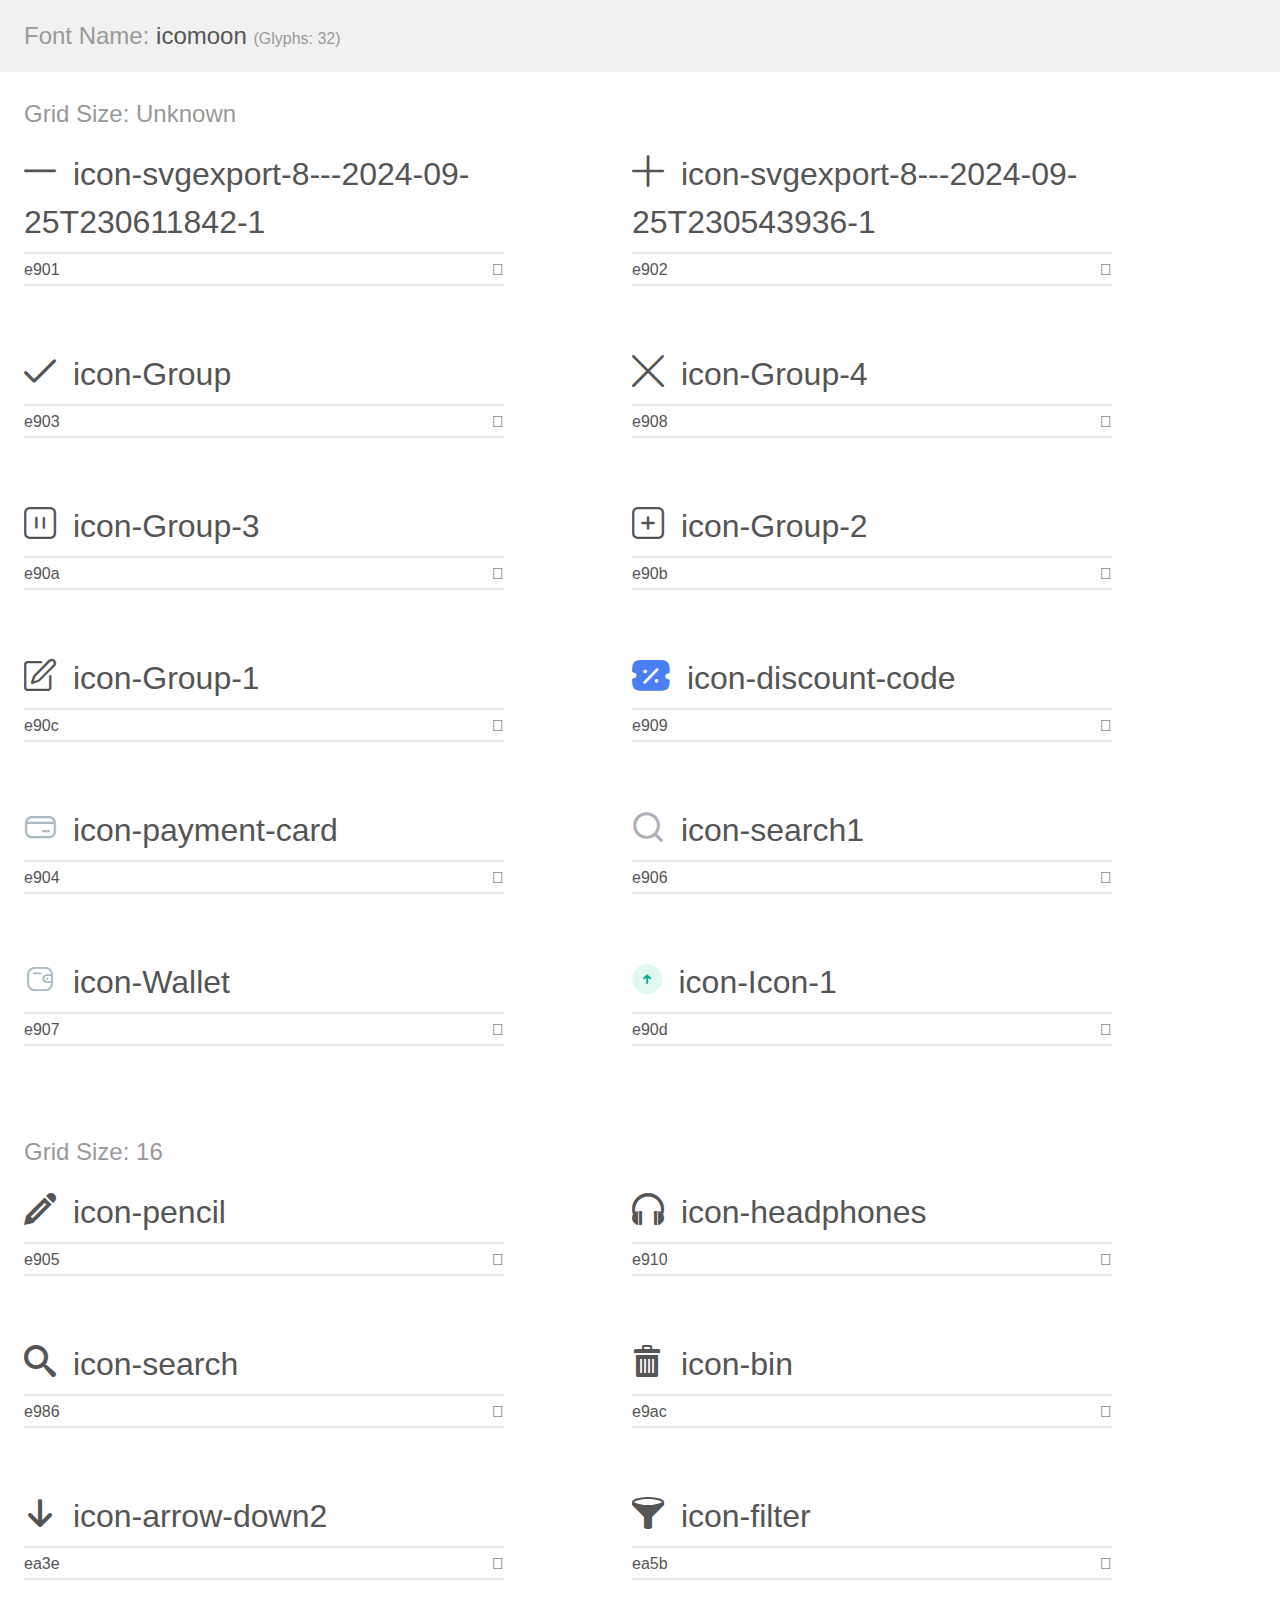
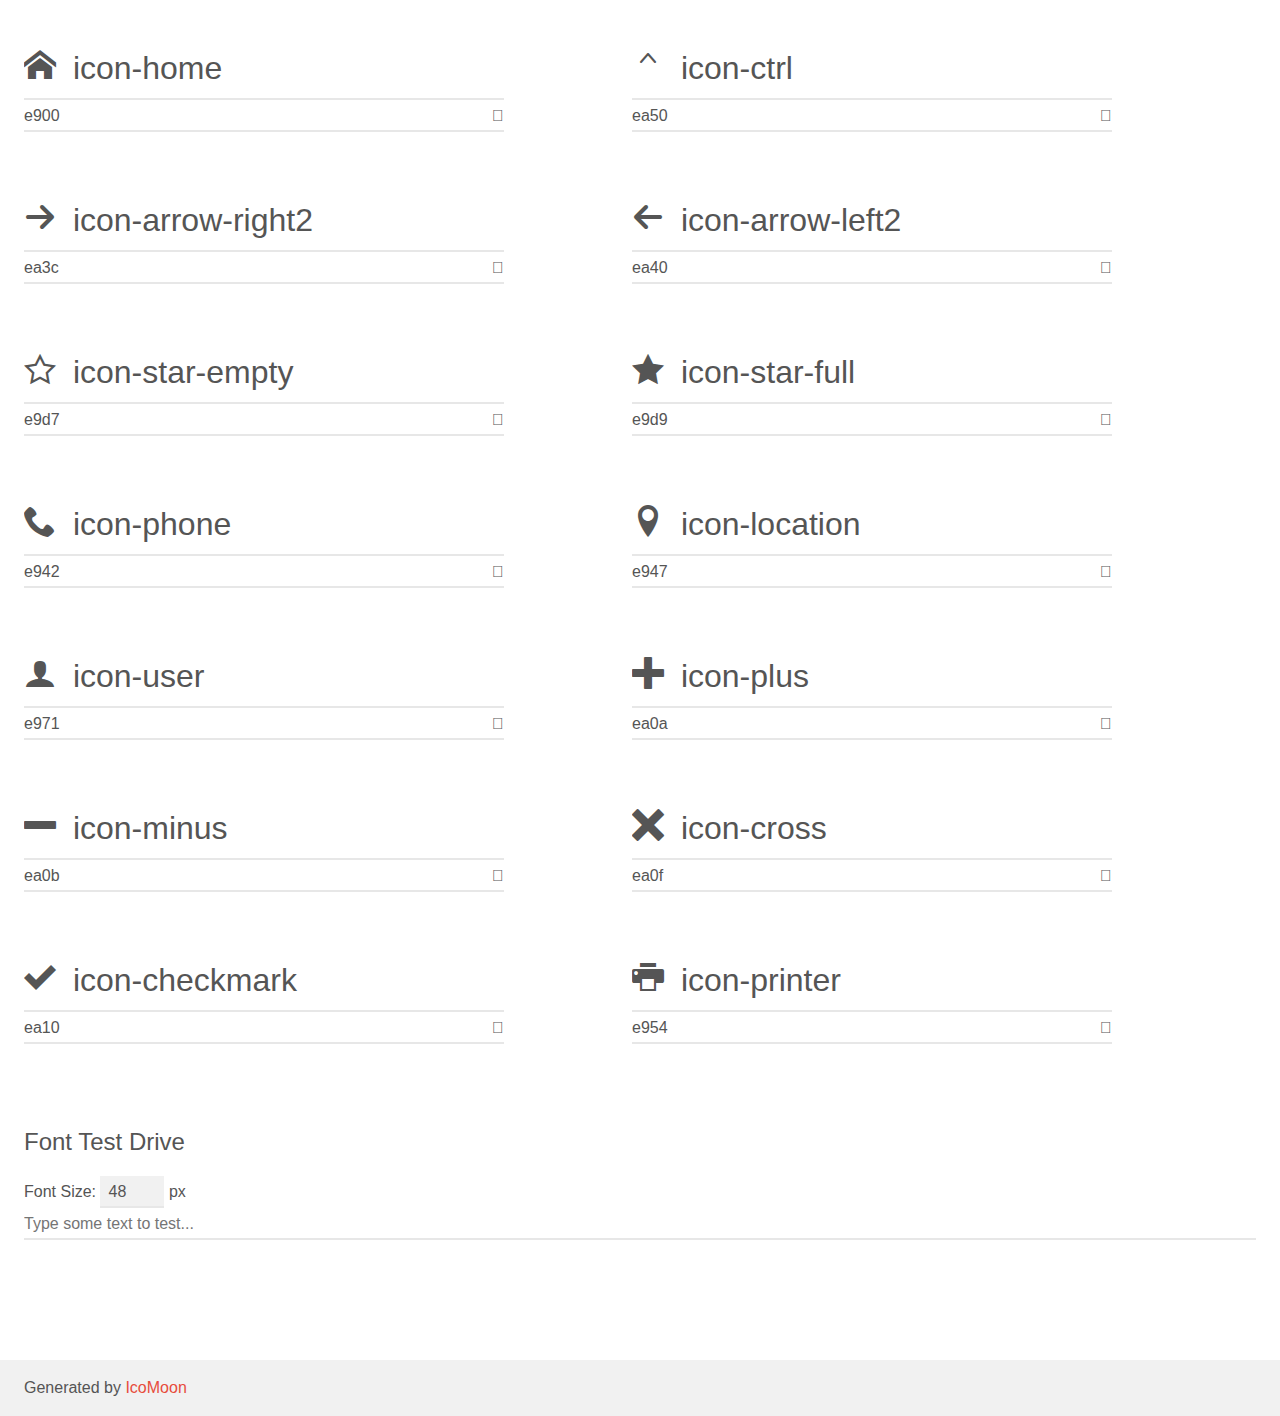
<file: assets/icons/icomoon/demo.html>
<!doctype html>
<html>
<head>
    <meta charset="utf-8">
    <title>IcoMoon Demo</title>
    <meta name="description" content="An Icon Font Generated By IcoMoon.io">
    <meta name="viewport" content="width=device-width, initial-scale=1">
    <link rel="stylesheet" href="demo-files/demo.css">
    <link rel="stylesheet" href="style.css"></head>
<body>
    <div class="bgc1 clearfix">
        <h1 class="mhmm mvm"><span class="fgc1">Font Name:</span> icomoon <small class="fgc1">(Glyphs:&nbsp;32)</small></h1>
    </div>
    <div class="clearfix mhl ptl">
        <h1 class="mvm mtn fgc1">Grid Size: Unknown</h1>
        <div class="glyph fs1">
            <div class="clearfix bshadow0 pbs">
                <span class="icon-svgexport-8---2024-09-25T230611842-1"></span>
                <span class="mls"> icon-svgexport-8---2024-09-25T230611842-1</span>
            </div>
            <fieldset class="fs0 size1of1 clearfix hidden-false">
                <input type="text" readonly value="e901" class="unit size1of2" />
                <input type="text" maxlength="1" readonly value="&#xe901;" class="unitRight size1of2 talign-right" />
            </fieldset>
            <div class="fs0 bshadow0 clearfix hidden-true">
                <span class="unit pvs fgc1">liga: </span>
                <input type="text" readonly value="" class="liga unitRight" />
            </div>
        </div>
        <div class="glyph fs1">
            <div class="clearfix bshadow0 pbs">
                <span class="icon-svgexport-8---2024-09-25T230543936-1"></span>
                <span class="mls"> icon-svgexport-8---2024-09-25T230543936-1</span>
            </div>
            <fieldset class="fs0 size1of1 clearfix hidden-false">
                <input type="text" readonly value="e902" class="unit size1of2" />
                <input type="text" maxlength="1" readonly value="&#xe902;" class="unitRight size1of2 talign-right" />
            </fieldset>
            <div class="fs0 bshadow0 clearfix hidden-true">
                <span class="unit pvs fgc1">liga: </span>
                <input type="text" readonly value="" class="liga unitRight" />
            </div>
        </div>
        <div class="glyph fs1">
            <div class="clearfix bshadow0 pbs">
                <span class="icon-Group"></span>
                <span class="mls"> icon-Group</span>
            </div>
            <fieldset class="fs0 size1of1 clearfix hidden-false">
                <input type="text" readonly value="e903" class="unit size1of2" />
                <input type="text" maxlength="1" readonly value="&#xe903;" class="unitRight size1of2 talign-right" />
            </fieldset>
            <div class="fs0 bshadow0 clearfix hidden-true">
                <span class="unit pvs fgc1">liga: </span>
                <input type="text" readonly value="" class="liga unitRight" />
            </div>
        </div>
        <div class="glyph fs1">
            <div class="clearfix bshadow0 pbs">
                <span class="icon-Group-4"></span>
                <span class="mls"> icon-Group-4</span>
            </div>
            <fieldset class="fs0 size1of1 clearfix hidden-false">
                <input type="text" readonly value="e908" class="unit size1of2" />
                <input type="text" maxlength="1" readonly value="&#xe908;" class="unitRight size1of2 talign-right" />
            </fieldset>
            <div class="fs0 bshadow0 clearfix hidden-true">
                <span class="unit pvs fgc1">liga: </span>
                <input type="text" readonly value="" class="liga unitRight" />
            </div>
        </div>
        <div class="glyph fs1">
            <div class="clearfix bshadow0 pbs">
                <span class="icon-Group-3"></span>
                <span class="mls"> icon-Group-3</span>
            </div>
            <fieldset class="fs0 size1of1 clearfix hidden-false">
                <input type="text" readonly value="e90a" class="unit size1of2" />
                <input type="text" maxlength="1" readonly value="&#xe90a;" class="unitRight size1of2 talign-right" />
            </fieldset>
            <div class="fs0 bshadow0 clearfix hidden-true">
                <span class="unit pvs fgc1">liga: </span>
                <input type="text" readonly value="" class="liga unitRight" />
            </div>
        </div>
        <div class="glyph fs1">
            <div class="clearfix bshadow0 pbs">
                <span class="icon-Group-2"></span>
                <span class="mls"> icon-Group-2</span>
            </div>
            <fieldset class="fs0 size1of1 clearfix hidden-false">
                <input type="text" readonly value="e90b" class="unit size1of2" />
                <input type="text" maxlength="1" readonly value="&#xe90b;" class="unitRight size1of2 talign-right" />
            </fieldset>
            <div class="fs0 bshadow0 clearfix hidden-true">
                <span class="unit pvs fgc1">liga: </span>
                <input type="text" readonly value="" class="liga unitRight" />
            </div>
        </div>
        <div class="glyph fs1">
            <div class="clearfix bshadow0 pbs">
                <span class="icon-Group-1"></span>
                <span class="mls"> icon-Group-1</span>
            </div>
            <fieldset class="fs0 size1of1 clearfix hidden-false">
                <input type="text" readonly value="e90c" class="unit size1of2" />
                <input type="text" maxlength="1" readonly value="&#xe90c;" class="unitRight size1of2 talign-right" />
            </fieldset>
            <div class="fs0 bshadow0 clearfix hidden-true">
                <span class="unit pvs fgc1">liga: </span>
                <input type="text" readonly value="" class="liga unitRight" />
            </div>
        </div>
        <div class="glyph fs1">
            <div class="clearfix bshadow0 pbs">
                <span class="icon-discount-code"></span>
                <span class="mls"> icon-discount-code</span>
            </div>
            <fieldset class="fs0 size1of1 clearfix hidden-false">
                <input type="text" readonly value="e909" class="unit size1of2" />
                <input type="text" maxlength="1" readonly value="&#xe909;" class="unitRight size1of2 talign-right" />
            </fieldset>
            <div class="fs0 bshadow0 clearfix hidden-true">
                <span class="unit pvs fgc1">liga: </span>
                <input type="text" readonly value="" class="liga unitRight" />
            </div>
        </div>
        <div class="glyph fs1">
            <div class="clearfix bshadow0 pbs">
                <span class="icon-payment-card"></span>
                <span class="mls"> icon-payment-card</span>
            </div>
            <fieldset class="fs0 size1of1 clearfix hidden-false">
                <input type="text" readonly value="e904" class="unit size1of2" />
                <input type="text" maxlength="1" readonly value="&#xe904;" class="unitRight size1of2 talign-right" />
            </fieldset>
            <div class="fs0 bshadow0 clearfix hidden-true">
                <span class="unit pvs fgc1">liga: </span>
                <input type="text" readonly value="" class="liga unitRight" />
            </div>
        </div>
        <div class="glyph fs1">
            <div class="clearfix bshadow0 pbs">
                <span class="icon-search1"></span>
                <span class="mls"> icon-search1</span>
            </div>
            <fieldset class="fs0 size1of1 clearfix hidden-false">
                <input type="text" readonly value="e906" class="unit size1of2" />
                <input type="text" maxlength="1" readonly value="&#xe906;" class="unitRight size1of2 talign-right" />
            </fieldset>
            <div class="fs0 bshadow0 clearfix hidden-true">
                <span class="unit pvs fgc1">liga: </span>
                <input type="text" readonly value="" class="liga unitRight" />
            </div>
        </div>
        <div class="glyph fs1">
            <div class="clearfix bshadow0 pbs">
                <span class="icon-Wallet"></span>
                <span class="mls"> icon-Wallet</span>
            </div>
            <fieldset class="fs0 size1of1 clearfix hidden-false">
                <input type="text" readonly value="e907" class="unit size1of2" />
                <input type="text" maxlength="1" readonly value="&#xe907;" class="unitRight size1of2 talign-right" />
            </fieldset>
            <div class="fs0 bshadow0 clearfix hidden-true">
                <span class="unit pvs fgc1">liga: </span>
                <input type="text" readonly value="" class="liga unitRight" />
            </div>
        </div>
        <div class="glyph fs1">
            <div class="clearfix bshadow0 pbs">
                <span class="icon-Icon-1"><span class="path1"></span><span class="path2"></span></span>
                <span class="mls"> icon-Icon-1</span>
            </div>
            <fieldset class="fs0 size1of1 clearfix hidden-false">
                <input type="text" readonly value="e90d" class="unit size1of2" />
                <input type="text" maxlength="1" readonly value="&#xe90d;" class="unitRight size1of2 talign-right" />
            </fieldset>
            <div class="fs0 bshadow0 clearfix hidden-true">
                <span class="unit pvs fgc1">liga: </span>
                <input type="text" readonly value="" class="liga unitRight" />
            </div>
        </div>
    </div>
    <div class="clearfix mhl ptl">
        <h1 class="mvm mtn fgc1">Grid Size: 16</h1>
        <div class="glyph fs2">
            <div class="clearfix bshadow0 pbs">
                <span class="icon-pencil"></span>
                <span class="mls"> icon-pencil</span>
            </div>
            <fieldset class="fs0 size1of1 clearfix hidden-false">
                <input type="text" readonly value="e905" class="unit size1of2" />
                <input type="text" maxlength="1" readonly value="&#xe905;" class="unitRight size1of2 talign-right" />
            </fieldset>
            <div class="fs0 bshadow0 clearfix hidden-true">
                <span class="unit pvs fgc1">liga: </span>
                <input type="text" readonly value="pencil, write" class="liga unitRight" />
            </div>
        </div>
        <div class="glyph fs2">
            <div class="clearfix bshadow0 pbs">
                <span class="icon-headphones"></span>
                <span class="mls"> icon-headphones</span>
            </div>
            <fieldset class="fs0 size1of1 clearfix hidden-false">
                <input type="text" readonly value="e910" class="unit size1of2" />
                <input type="text" maxlength="1" readonly value="&#xe910;" class="unitRight size1of2 talign-right" />
            </fieldset>
            <div class="fs0 bshadow0 clearfix hidden-true">
                <span class="unit pvs fgc1">liga: </span>
                <input type="text" readonly value="headphones, headset" class="liga unitRight" />
            </div>
        </div>
        <div class="glyph fs2">
            <div class="clearfix bshadow0 pbs">
                <span class="icon-search"></span>
                <span class="mls"> icon-search</span>
            </div>
            <fieldset class="fs0 size1of1 clearfix hidden-false">
                <input type="text" readonly value="e986" class="unit size1of2" />
                <input type="text" maxlength="1" readonly value="&#xe986;" class="unitRight size1of2 talign-right" />
            </fieldset>
            <div class="fs0 bshadow0 clearfix hidden-true">
                <span class="unit pvs fgc1">liga: </span>
                <input type="text" readonly value="search, magnifier" class="liga unitRight" />
            </div>
        </div>
        <div class="glyph fs2">
            <div class="clearfix bshadow0 pbs">
                <span class="icon-bin"></span>
                <span class="mls"> icon-bin</span>
            </div>
            <fieldset class="fs0 size1of1 clearfix hidden-false">
                <input type="text" readonly value="e9ac" class="unit size1of2" />
                <input type="text" maxlength="1" readonly value="&#xe9ac;" class="unitRight size1of2 talign-right" />
            </fieldset>
            <div class="fs0 bshadow0 clearfix hidden-true">
                <span class="unit pvs fgc1">liga: </span>
                <input type="text" readonly value="bin, trashcan" class="liga unitRight" />
            </div>
        </div>
        <div class="glyph fs2">
            <div class="clearfix bshadow0 pbs">
                <span class="icon-arrow-down2"></span>
                <span class="mls"> icon-arrow-down2</span>
            </div>
            <fieldset class="fs0 size1of1 clearfix hidden-false">
                <input type="text" readonly value="ea3e" class="unit size1of2" />
                <input type="text" maxlength="1" readonly value="&#xea3e;" class="unitRight size1of2 talign-right" />
            </fieldset>
            <div class="fs0 bshadow0 clearfix hidden-true">
                <span class="unit pvs fgc1">liga: </span>
                <input type="text" readonly value="arrow-down2, down2" class="liga unitRight" />
            </div>
        </div>
        <div class="glyph fs2">
            <div class="clearfix bshadow0 pbs">
                <span class="icon-filter"></span>
                <span class="mls"> icon-filter</span>
            </div>
            <fieldset class="fs0 size1of1 clearfix hidden-false">
                <input type="text" readonly value="ea5b" class="unit size1of2" />
                <input type="text" maxlength="1" readonly value="&#xea5b;" class="unitRight size1of2 talign-right" />
            </fieldset>
            <div class="fs0 bshadow0 clearfix hidden-true">
                <span class="unit pvs fgc1">liga: </span>
                <input type="text" readonly value="filter, funnel" class="liga unitRight" />
            </div>
        </div>
        <div class="glyph fs2">
            <div class="clearfix bshadow0 pbs">
                <span class="icon-home"></span>
                <span class="mls"> icon-home</span>
            </div>
            <fieldset class="fs0 size1of1 clearfix hidden-false">
                <input type="text" readonly value="e900" class="unit size1of2" />
                <input type="text" maxlength="1" readonly value="&#xe900;" class="unitRight size1of2 talign-right" />
            </fieldset>
            <div class="fs0 bshadow0 clearfix hidden-true">
                <span class="unit pvs fgc1">liga: </span>
                <input type="text" readonly value="home, house" class="liga unitRight" />
            </div>
        </div>
        <div class="glyph fs2">
            <div class="clearfix bshadow0 pbs">
                <span class="icon-ctrl"></span>
                <span class="mls"> icon-ctrl</span>
            </div>
            <fieldset class="fs0 size1of1 clearfix hidden-false">
                <input type="text" readonly value="ea50" class="unit size1of2" />
                <input type="text" maxlength="1" readonly value="&#xea50;" class="unitRight size1of2 talign-right" />
            </fieldset>
            <div class="fs0 bshadow0 clearfix hidden-true">
                <span class="unit pvs fgc1">liga: </span>
                <input type="text" readonly value="ctrl, control" class="liga unitRight" />
            </div>
        </div>
        <div class="glyph fs2">
            <div class="clearfix bshadow0 pbs">
                <span class="icon-arrow-right2"></span>
                <span class="mls"> icon-arrow-right2</span>
            </div>
            <fieldset class="fs0 size1of1 clearfix hidden-false">
                <input type="text" readonly value="ea3c" class="unit size1of2" />
                <input type="text" maxlength="1" readonly value="&#xea3c;" class="unitRight size1of2 talign-right" />
            </fieldset>
            <div class="fs0 bshadow0 clearfix hidden-true">
                <span class="unit pvs fgc1">liga: </span>
                <input type="text" readonly value="arrow-right2, right4" class="liga unitRight" />
            </div>
        </div>
        <div class="glyph fs2">
            <div class="clearfix bshadow0 pbs">
                <span class="icon-arrow-left2"></span>
                <span class="mls"> icon-arrow-left2</span>
            </div>
            <fieldset class="fs0 size1of1 clearfix hidden-false">
                <input type="text" readonly value="ea40" class="unit size1of2" />
                <input type="text" maxlength="1" readonly value="&#xea40;" class="unitRight size1of2 talign-right" />
            </fieldset>
            <div class="fs0 bshadow0 clearfix hidden-true">
                <span class="unit pvs fgc1">liga: </span>
                <input type="text" readonly value="arrow-left2, left4" class="liga unitRight" />
            </div>
        </div>
        <div class="glyph fs2">
            <div class="clearfix bshadow0 pbs">
                <span class="icon-star-empty"></span>
                <span class="mls"> icon-star-empty</span>
            </div>
            <fieldset class="fs0 size1of1 clearfix hidden-false">
                <input type="text" readonly value="e9d7" class="unit size1of2" />
                <input type="text" maxlength="1" readonly value="&#xe9d7;" class="unitRight size1of2 talign-right" />
            </fieldset>
            <div class="fs0 bshadow0 clearfix hidden-true">
                <span class="unit pvs fgc1">liga: </span>
                <input type="text" readonly value="star-empty, rate" class="liga unitRight" />
            </div>
        </div>
        <div class="glyph fs2">
            <div class="clearfix bshadow0 pbs">
                <span class="icon-star-full"></span>
                <span class="mls"> icon-star-full</span>
            </div>
            <fieldset class="fs0 size1of1 clearfix hidden-false">
                <input type="text" readonly value="e9d9" class="unit size1of2" />
                <input type="text" maxlength="1" readonly value="&#xe9d9;" class="unitRight size1of2 talign-right" />
            </fieldset>
            <div class="fs0 bshadow0 clearfix hidden-true">
                <span class="unit pvs fgc1">liga: </span>
                <input type="text" readonly value="star-full, rate3" class="liga unitRight" />
            </div>
        </div>
        <div class="glyph fs2">
            <div class="clearfix bshadow0 pbs">
                <span class="icon-phone"></span>
                <span class="mls"> icon-phone</span>
            </div>
            <fieldset class="fs0 size1of1 clearfix hidden-false">
                <input type="text" readonly value="e942" class="unit size1of2" />
                <input type="text" maxlength="1" readonly value="&#xe942;" class="unitRight size1of2 talign-right" />
            </fieldset>
            <div class="fs0 bshadow0 clearfix hidden-true">
                <span class="unit pvs fgc1">liga: </span>
                <input type="text" readonly value="phone, telephone" class="liga unitRight" />
            </div>
        </div>
        <div class="glyph fs2">
            <div class="clearfix bshadow0 pbs">
                <span class="icon-location"></span>
                <span class="mls"> icon-location</span>
            </div>
            <fieldset class="fs0 size1of1 clearfix hidden-false">
                <input type="text" readonly value="e947" class="unit size1of2" />
                <input type="text" maxlength="1" readonly value="&#xe947;" class="unitRight size1of2 talign-right" />
            </fieldset>
            <div class="fs0 bshadow0 clearfix hidden-true">
                <span class="unit pvs fgc1">liga: </span>
                <input type="text" readonly value="location, map-marker" class="liga unitRight" />
            </div>
        </div>
        <div class="glyph fs2">
            <div class="clearfix bshadow0 pbs">
                <span class="icon-user"></span>
                <span class="mls"> icon-user</span>
            </div>
            <fieldset class="fs0 size1of1 clearfix hidden-false">
                <input type="text" readonly value="e971" class="unit size1of2" />
                <input type="text" maxlength="1" readonly value="&#xe971;" class="unitRight size1of2 talign-right" />
            </fieldset>
            <div class="fs0 bshadow0 clearfix hidden-true">
                <span class="unit pvs fgc1">liga: </span>
                <input type="text" readonly value="user, profile2" class="liga unitRight" />
            </div>
        </div>
        <div class="glyph fs2">
            <div class="clearfix bshadow0 pbs">
                <span class="icon-plus"></span>
                <span class="mls"> icon-plus</span>
            </div>
            <fieldset class="fs0 size1of1 clearfix hidden-false">
                <input type="text" readonly value="ea0a" class="unit size1of2" />
                <input type="text" maxlength="1" readonly value="&#xea0a;" class="unitRight size1of2 talign-right" />
            </fieldset>
            <div class="fs0 bshadow0 clearfix hidden-true">
                <span class="unit pvs fgc1">liga: </span>
                <input type="text" readonly value="plus, add" class="liga unitRight" />
            </div>
        </div>
        <div class="glyph fs2">
            <div class="clearfix bshadow0 pbs">
                <span class="icon-minus"></span>
                <span class="mls"> icon-minus</span>
            </div>
            <fieldset class="fs0 size1of1 clearfix hidden-false">
                <input type="text" readonly value="ea0b" class="unit size1of2" />
                <input type="text" maxlength="1" readonly value="&#xea0b;" class="unitRight size1of2 talign-right" />
            </fieldset>
            <div class="fs0 bshadow0 clearfix hidden-true">
                <span class="unit pvs fgc1">liga: </span>
                <input type="text" readonly value="minus, subtract" class="liga unitRight" />
            </div>
        </div>
        <div class="glyph fs2">
            <div class="clearfix bshadow0 pbs">
                <span class="icon-cross"></span>
                <span class="mls"> icon-cross</span>
            </div>
            <fieldset class="fs0 size1of1 clearfix hidden-false">
                <input type="text" readonly value="ea0f" class="unit size1of2" />
                <input type="text" maxlength="1" readonly value="&#xea0f;" class="unitRight size1of2 talign-right" />
            </fieldset>
            <div class="fs0 bshadow0 clearfix hidden-true">
                <span class="unit pvs fgc1">liga: </span>
                <input type="text" readonly value="cross, cancel" class="liga unitRight" />
            </div>
        </div>
        <div class="glyph fs2">
            <div class="clearfix bshadow0 pbs">
                <span class="icon-checkmark"></span>
                <span class="mls"> icon-checkmark</span>
            </div>
            <fieldset class="fs0 size1of1 clearfix hidden-false">
                <input type="text" readonly value="ea10" class="unit size1of2" />
                <input type="text" maxlength="1" readonly value="&#xea10;" class="unitRight size1of2 talign-right" />
            </fieldset>
            <div class="fs0 bshadow0 clearfix hidden-true">
                <span class="unit pvs fgc1">liga: </span>
                <input type="text" readonly value="checkmark, tick" class="liga unitRight" />
            </div>
        </div>
        <div class="glyph fs2">
            <div class="clearfix bshadow0 pbs">
                <span class="icon-printer"></span>
                <span class="mls"> icon-printer</span>
            </div>
            <fieldset class="fs0 size1of1 clearfix hidden-false">
                <input type="text" readonly value="e954" class="unit size1of2" />
                <input type="text" maxlength="1" readonly value="&#xe954;" class="unitRight size1of2 talign-right" />
            </fieldset>
            <div class="fs0 bshadow0 clearfix hidden-true">
                <span class="unit pvs fgc1">liga: </span>
                <input type="text" readonly value="printer, print" class="liga unitRight" />
            </div>
        </div>
    </div>

    <!--[if gt IE 8]><!-->
    <div class="mhl clearfix mbl">
        <h1>Font Test Drive</h1>
        <label>
            Font Size: <input id="fontSize" type="number" class="textbox0 mbm"
            min="8" value="48" />
            px
        </label>
        <input id="testText" type="text" class="phl size1of1 mvl"
        placeholder="Type some text to test..." value=""/>
        <div id="testDrive" class="icon-" style="font-family: icomoon">&nbsp;
        </div>
    </div>
    <!--<![endif]-->
    <div class="bgc1 clearfix">
        <p class="mhl">Generated by <a href="https://icomoon.io/app">IcoMoon</a></p>
    </div>

    <script src="demo-files/demo.js"></script>
</body>
</html>
</file>
<file: assets/icons/icomoon/demo-files/demo.css>
body {
  padding: 0;
  margin: 0;
  font-family: sans-serif;
  font-size: 1em;
  line-height: 1.5;
  color: #555;
  background: #fff;
}
h1 {
  font-size: 1.5em;
  font-weight: normal;
}
small {
  font-size: .66666667em;
}
a {
  color: #e74c3c;
  text-decoration: none;
}
a:hover, a:focus {
  box-shadow: 0 1px #e74c3c;
}
.bshadow0, input {
  box-shadow: inset 0 -2px #e7e7e7;
}
input:hover {
  box-shadow: inset 0 -2px #ccc;
}
input, fieldset {
  font-family: sans-serif;
  font-size: 1em;
  margin: 0;
  padding: 0;
  border: 0;
}
input {
  color: inherit;
  line-height: 1.5;
  height: 1.5em;
  padding: .25em 0;
}
input:focus {
  outline: none;
  box-shadow: inset 0 -2px #449fdb;
}
.glyph {
  font-size: 16px;
  width: 15em;
  padding-bottom: 1em;
  margin-right: 4em;
  margin-bottom: 1em;
  float: left;
  overflow: hidden;
}
.liga {
  width: 80%;
  width: calc(100% - 2.5em);
}
.talign-right {
  text-align: right;
}
.talign-center {
  text-align: center;
}
.bgc1 {
  background: #f1f1f1;
}
.fgc1 {
  color: #999;
}
.fgc0 {
  color: #000;
}
p {
  margin-top: 1em;
  margin-bottom: 1em;
}
.mvm {
  margin-top: .75em;
  margin-bottom: .75em;
}
.mtn {
  margin-top: 0;
}
.mtl, .mal {
  margin-top: 1.5em;
}
.mbl, .mal {
  margin-bottom: 1.5em;
}
.mal, .mhl {
  margin-left: 1.5em;
  margin-right: 1.5em;
}
.mhmm {
  margin-left: 1em;
  margin-right: 1em;
}
.mls {
  margin-left: .25em;
}
.ptl {
  padding-top: 1.5em;
}
.pbs, .pvs {
  padding-bottom: .25em;
}
.pvs, .pts {
  padding-top: .25em;
}
.unit {
  float: left;
}
.unitRight {
  float: right;
}
.size1of2 {
  width: 50%;
}
.size1of1 {
  width: 100%;
}
.clearfix:before, .clearfix:after {
  content: " ";
  display: table;
}
.clearfix:after {
  clear: both;
}
.hidden-true {
  display: none;
}
.textbox0 {
  width: 3em;
  background: #f1f1f1;
  padding: .25em .5em;
  line-height: 1.5;
  height: 1.5em;
}
#testDrive {
  display: block;
  padding-top: 24px;
  line-height: 1.5;
}
.fs0 {
  font-size: 16px;
}
.fs1 {
  font-size: 32px;
}
.fs2 {
  font-size: 32px;
}
</file>
<file: assets/icons/icomoon/style.css>
@font-face {
  font-family: 'icomoon';
  src:  url('fonts/icomoon.eot?idtb7z');
  src:  url('fonts/icomoon.eot?idtb7z#iefix') format('embedded-opentype'),
    url('fonts/icomoon.ttf?idtb7z') format('truetype'),
    url('fonts/icomoon.woff?idtb7z') format('woff'),
    url('fonts/icomoon.svg?idtb7z#icomoon') format('svg');
  font-weight: normal;
  font-style: normal;
  font-display: block;
}

[class^="icon-"], [class*=" icon-"] {
  /* use !important to prevent issues with browser extensions that change fonts */
  font-family: 'icomoon' !important;
  speak: never;
  font-style: normal;
  font-weight: normal;
  font-variant: normal;
  text-transform: none;
  line-height: 1;

  /* Better Font Rendering =========== */
  -webkit-font-smoothing: antialiased;
  -moz-osx-font-smoothing: grayscale;
}

.icon-svgexport-8---2024-09-25T230611842-1:before {
  content: "\e901";
}
.icon-svgexport-8---2024-09-25T230543936-1:before {
  content: "\e902";
}
.icon-Group:before {
  content: "\e903";
}
.icon-Group-4:before {
  content: "\e908";
}
.icon-Group-3:before {
  content: "\e90a";
}
.icon-Group-2:before {
  content: "\e90b";
}
.icon-Group-1:before {
  content: "\e90c";
}
.icon-discount-code:before {
  content: "\e909";
  color: #4b7df3;
}
.icon-payment-card:before {
  content: "\e904";
  color: #abbbc2;
}
.icon-search1:before {
  content: "\e906";
  color: #afb1b6;
}
.icon-Wallet:before {
  content: "\e907";
  color: #abbbc2;
}
.icon-Icon-1 .path1:before {
  content: "\e90d";
  color: rgb(46, 214, 163);
  opacity: 0.15;
}
.icon-Icon-1 .path2:before {
  content: "\e90e";
  margin-left: -0.9501953125em;
  color: rgb(0, 163, 137);
}
.icon-pencil:before {
  content: "\e905";
}
.icon-headphones:before {
  content: "\e910";
}
.icon-search:before {
  content: "\e986";
}
.icon-bin:before {
  content: "\e9ac";
}
.icon-arrow-down2:before {
  content: "\ea3e";
}
.icon-filter:before {
  content: "\ea5b";
}
.icon-home:before {
  content: "\e900";
}
.icon-ctrl:before {
  content: "\ea50";
}
.icon-arrow-right2:before {
  content: "\ea3c";
}
.icon-arrow-left2:before {
  content: "\ea40";
}
.icon-star-empty:before {
  content: "\e9d7";
}
.icon-star-full:before {
  content: "\e9d9";
}
.icon-phone:before {
  content: "\e942";
}
.icon-location:before {
  content: "\e947";
}
.icon-user:before {
  content: "\e971";
}
.icon-plus:before {
  content: "\ea0a";
}
.icon-minus:before {
  content: "\ea0b";
}
.icon-cross:before {
  content: "\ea0f";
}
.icon-checkmark:before {
  content: "\ea10";
}
.icon-printer:before {
  content: "\e954";
}
</file>
